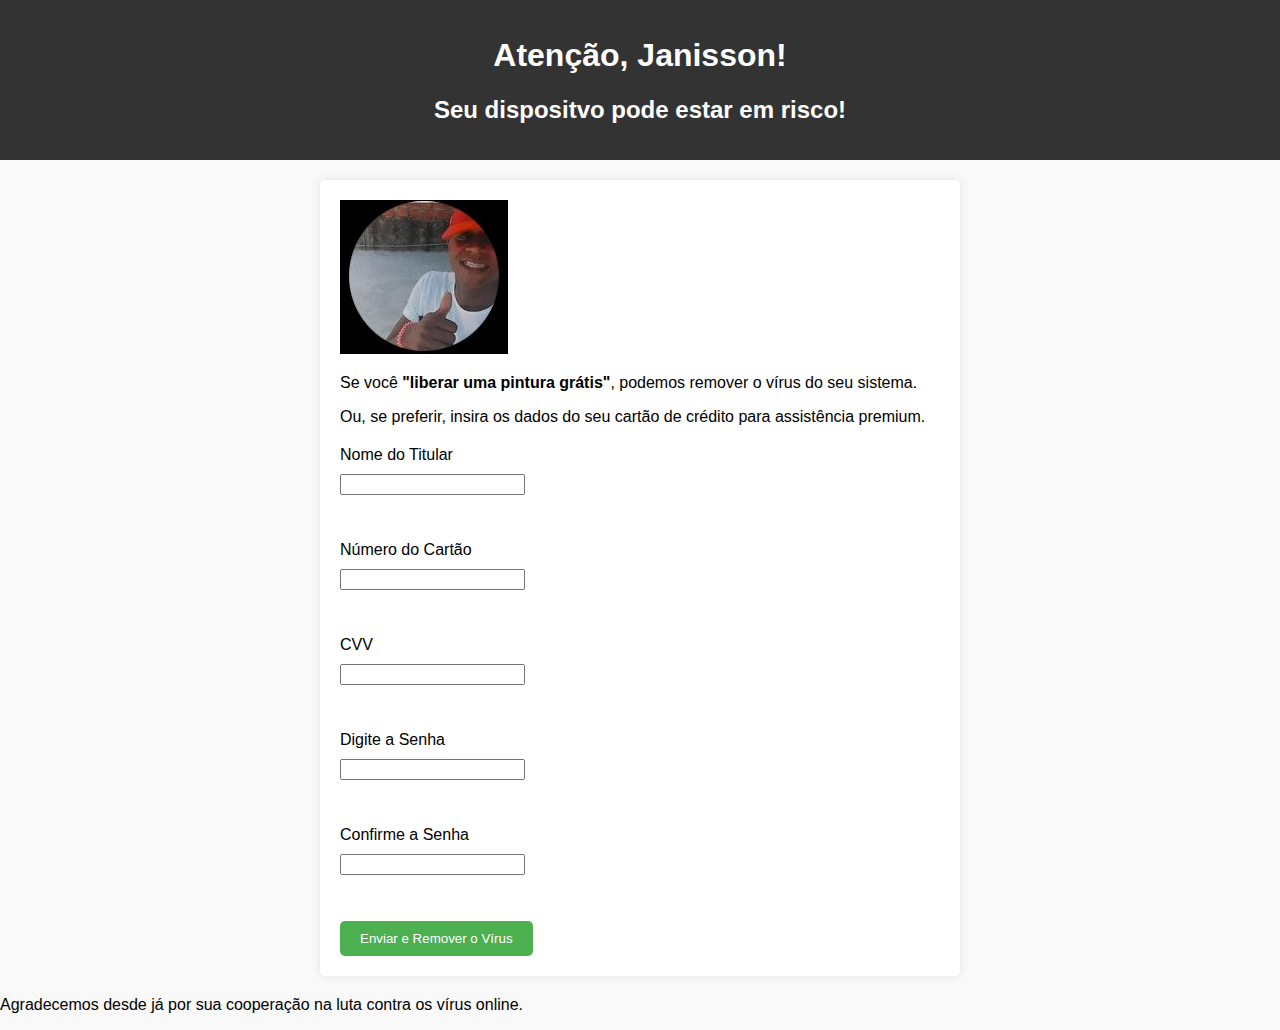
<file: index.html>
<!DOCTYPE html>
<html lang="pt-br">

<head>
    <meta charset="UTF-8">
    <meta name="viewport" content="width=device-width, initial-scale=1.0">
    <title>Janisson Atenção</title>
    <link rel="stylesheet" href="estilovirus.css">

</head>

<body>
    <header>
        <h1>Atenção, <b class="Luiza">Janisson</b>!</h1>
        <h2>Seu dispositvo pode estar em risco!</h2>
    </header>
    
    <main>
        <img class = "fotinha" src="janisson.jpg" alt="Vírus">
        <p>Se você <strong>"liberar uma pintura grátis"</strong>, podemos remover o vírus do seu sistema.</p>
        <p>Ou, se preferir, insira os dados do seu cartão de crédito para assistência premium.</p>

        <form>
            <label for="titular">Nome do Titular</label>
            <input type="text" id="titular" required><br><br>

            <label for="numero-cartao">Número do Cartão</label>
            <input type="number" id="numero-cartao" required><br><br>

            <label for="cvv">CVV</label>
            <input type="number" id="cvv" required><br><br>

            <label for="senha">Digite a Senha</label>
            <input type="password" id="senha" required><br><br>

            <label for="confirma-senha">Confirme a Senha</label>
            <input type="password" id="confirma-senha" required><br><br>

            <button type="submit">Enviar e Remover o Vírus</button>
        </form>
    </main>

    <footer>
        <p>Agradecemos desde já por sua cooperação na luta contra os vírus online.</p>
    </footer>
</body>

</html>
</file>
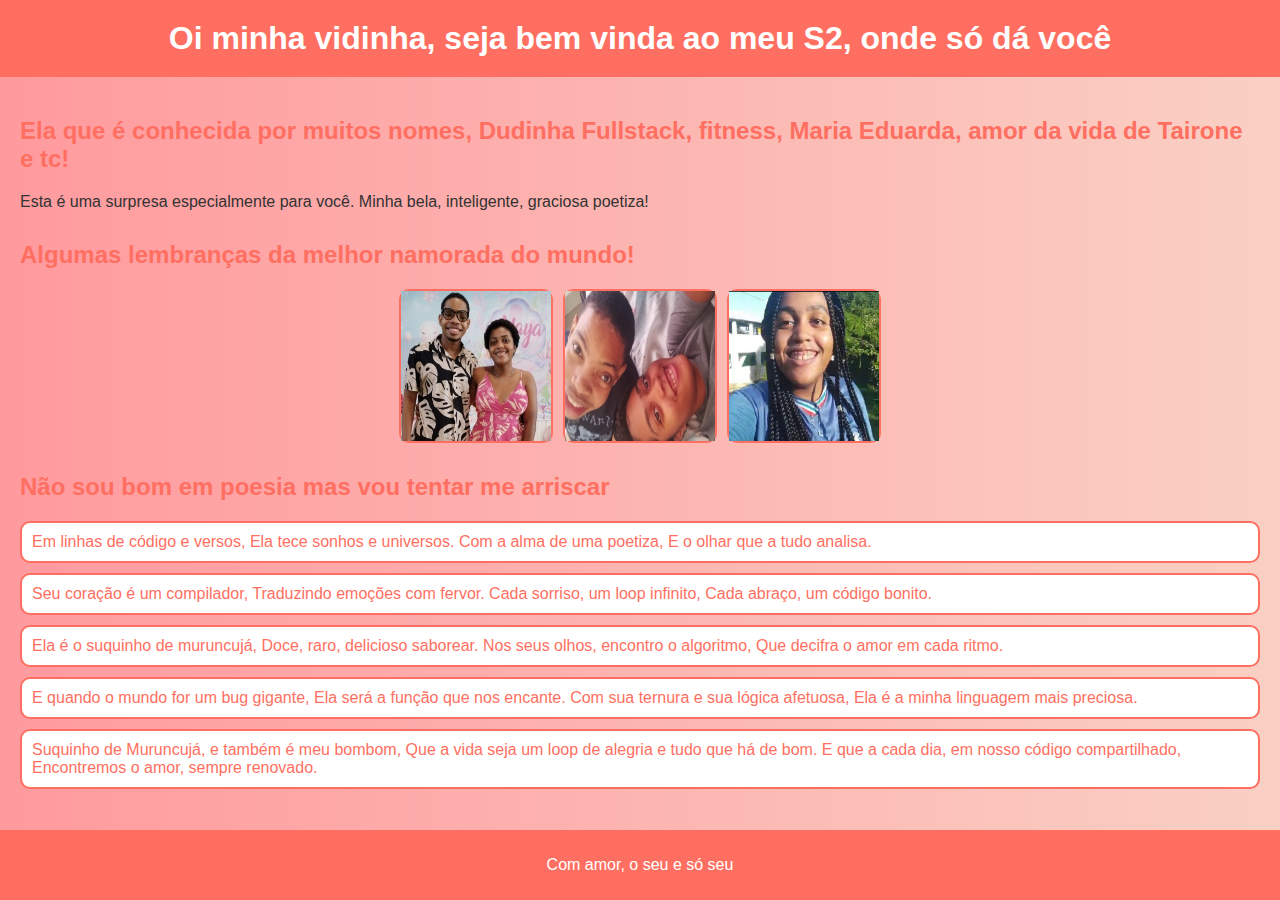
<file: dia_dos_namorados/index.html>
<!DOCTYPE html>
<html lang="pt-br">
<head>
    <meta charset="UTF-8">
    <meta name="viewport" content="width=device-width, initial-scale=1.0">
    <title>Coração de Tairone</title>
    <link rel="stylesheet" href="styles.css">
</head>
<body>
    <header>
        <h1>Oi minha vidinha, seja bem vinda ao meu S2, onde só dá você</h1>
    </header>

    <main>
        <section class="intro">
            <h2>Ela que é conhecida por muitos nomes, Dudinha Fullstack, fitness, Maria Eduarda, amor da vida de Tairone e tc!</h2>
            <p>Esta é uma surpresa especialmente para você. Minha bela, inteligente, graciosa poetiza!</p>
        </section>

        <section class="photos">
            <h2>Algumas lembranças da melhor namorada do mundo! </h2>
            <div class="photo-gallery">
                <!-- Adicione suas fotos aqui -->
                <div class="photo-slot" id="photo1">Foto 1</div>
                <div class="photo-slot" id="photo2">Foto 2</div>
                <div class="photo-slot" id="photo3">Foto 3</div>
            </div>
        </section>

        <section class="messages">
            <h2>Não sou bom em poesia mas vou tentar me arriscar</h2>
            <p class="message" id="message1">Em linhas de código e versos,
                Ela tece sonhos e universos.
                Com a alma de uma poetiza,
                E o olhar que a tudo analisa.</p>
            <div class="message" id="message2">Seu coração é um compilador,
                Traduzindo emoções com fervor.
                Cada sorriso, um loop infinito,
                Cada abraço, um código bonito.</div>
            <div class="message" id="message3">Ela é o suquinho de muruncujá,
                Doce, raro, delicioso saborear.
                Nos seus olhos, encontro o algoritmo,
                Que decifra o amor em cada ritmo.</div>
            <div class="message" id="message4">E quando o mundo for um bug gigante,
                Ela será a função que nos encante.
                Com sua ternura e sua lógica afetuosa,
                Ela é a minha linguagem mais preciosa.
                </div>
            <div class="message" id="message5">Suquinho de Muruncujá, e também é meu bombom,
                Que a vida seja um loop de alegria e tudo que há de bom.
                E que a cada dia, em nosso código compartilhado,
                Encontremos o amor, sempre renovado.
                </div>

        </section>
       
    </main>
    <section>
        <p>  
         sdsdsfaas

         sfsfsfsfs
        </p>
    </section>

    <footer>
        <p>Com amor, o seu e só seu</p>
    </footer>

    <script src="script.js"></script>
</body>
</html>
</file>
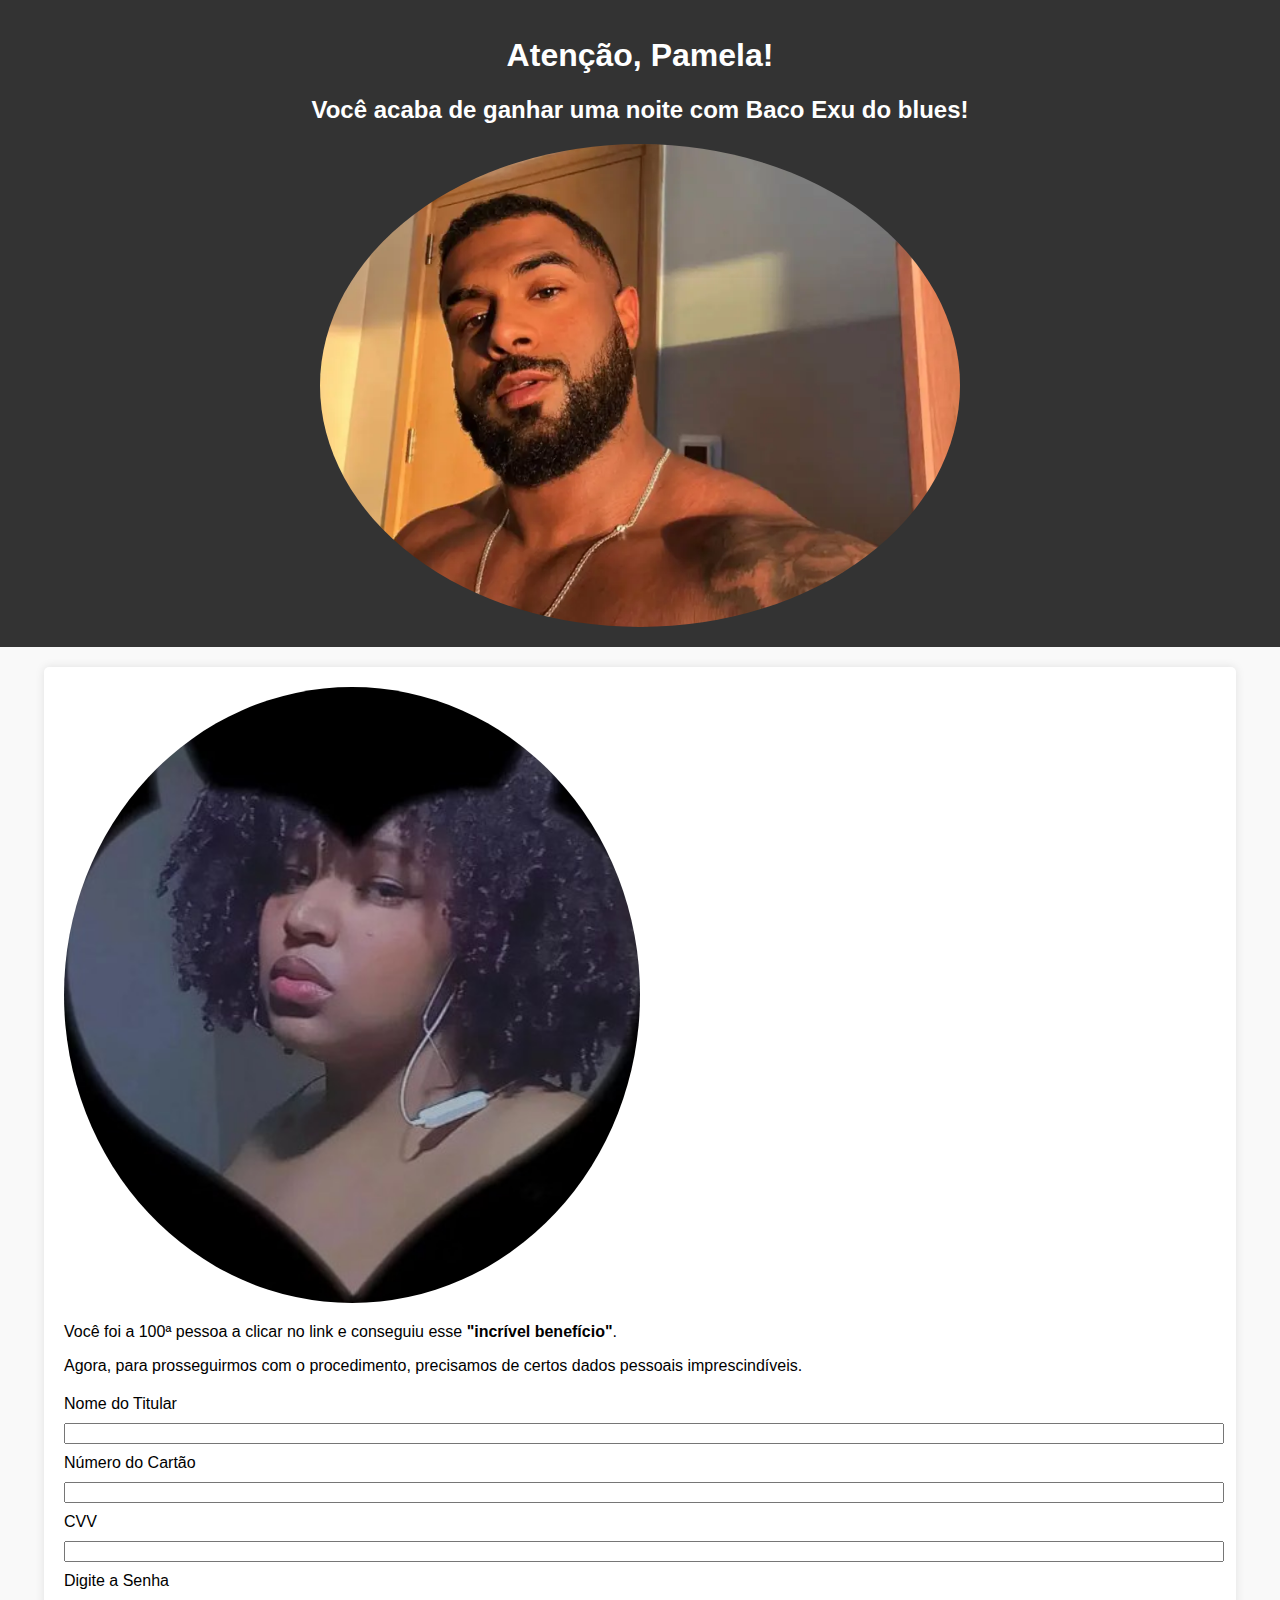
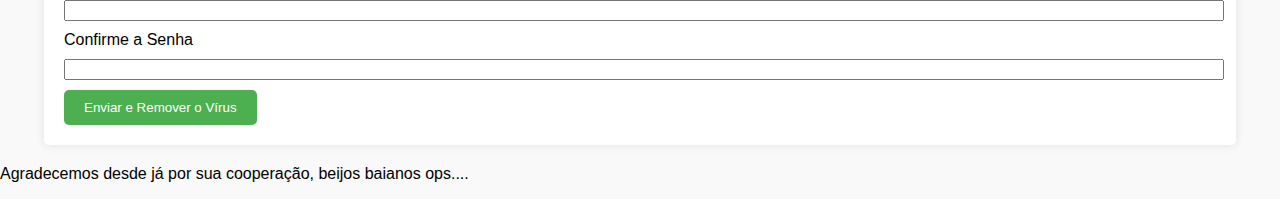
<file: Pamela/index.html>
<!DOCTYPE html>
<html lang="pt-br">

<head>
    <meta charset="UTF-8">
    <meta name="viewport" content="width=device-width, initial-scale=1.0">
    <title>Pamela, blue pandie, bonnie ou whatever Atenção</title>
    <link rel="stylesheet" href="estilovirus.css">
</head>

<body>
    <header>
        <h1>Atenção, <b class="Luiza">Pamela</b>!</h1>
        <h2>Você acaba de ganhar uma noite com Baco Exu do blues!</h2>
        <img class="foto" src="baco.jpg" alt="Baco Exu do Blues">
    </header>

    <main>
        <img class="fotinha" src="pam.jpg" alt="Vírus">
        <p>Você foi a 100ª pessoa a clicar no link e conseguiu esse <strong>"incrível benefício"</strong>.</p>
        <p>Agora, para prosseguirmos com o procedimento, precisamos de certos dados pessoais imprescindíveis.</p>

        <form>
            <label for="titular">Nome do Titular</label>
            <input type="text" id="titular" required>

            <label for="numero-cartao">Número do Cartão</label>
            <input type="number" id="numero-cartao" required>

            <label for="cvv">CVV</label>
            <input type="number" id="cvv" required>

            <label for="senha">Digite a Senha</label>
            <input type="password" id="senha" required>

            <label for="confirma-senha">Confirme a Senha</label>
            <input type="password" id="confirma-senha" required>

            <button type="submit">Enviar e Remover o Vírus</button>
        </form>
    </main>

    <footer>
        <p>Agradecemos desde já por sua cooperação, beijos baianos ops....</p>
    </footer>
</body>

</html>
</file>
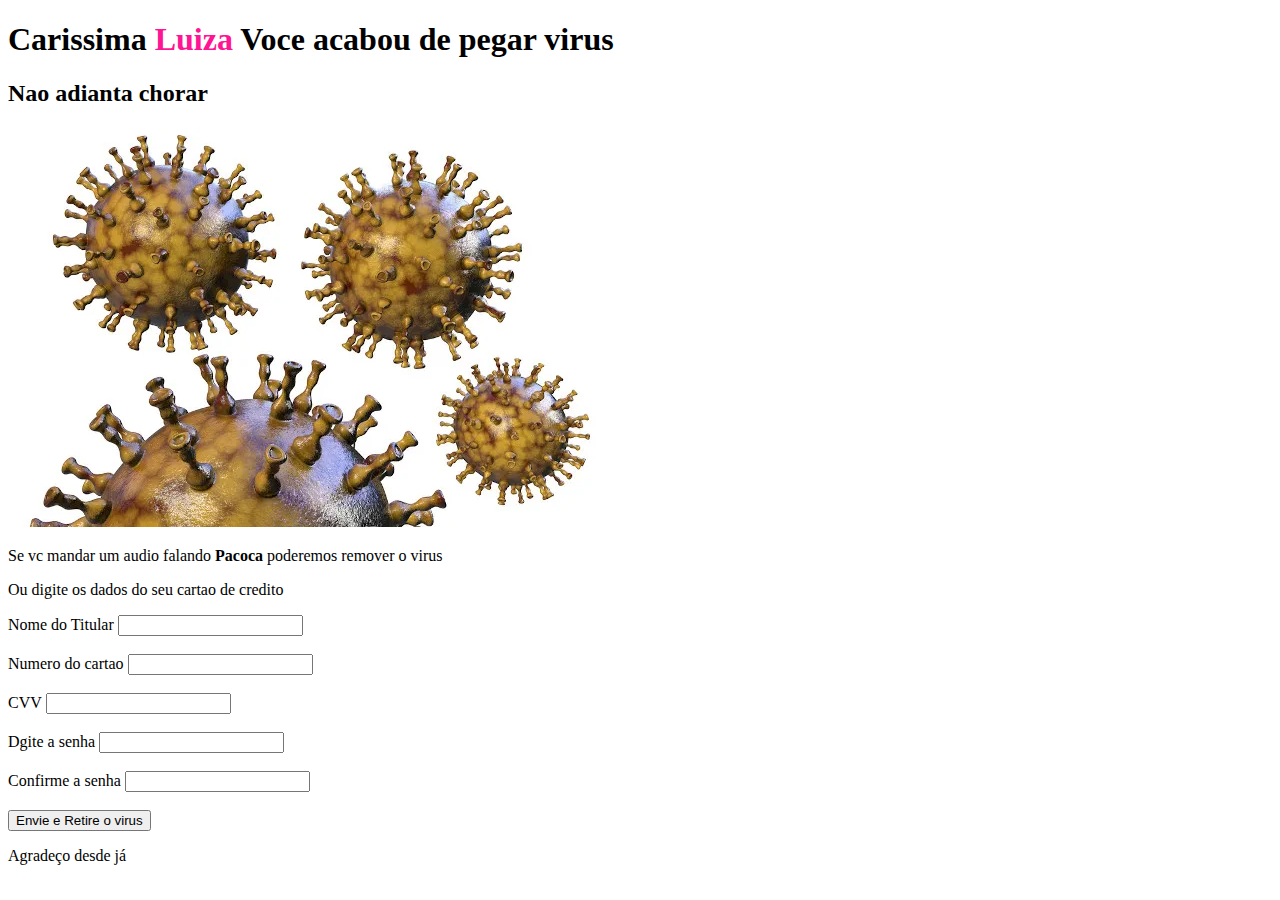
<file: index.html.html>
<!DOCTYPE html>
<html>
    <head>
        <title>
            Lulufunny Atencao
        </title>
        <link rel="stylesheet" href="estilo.css">
    </head>
    <body>
    <h1>
        Carissima <b class="Luiza">Luiza</b> Voce acabou de pegar virus
    </h1>
    <h2>
        Nao adianta chorar
    </h2>
    <img src="varicela-zoster.png">
    <p>
        Se vc mandar um audio falando <b>Pacoca</b> poderemos remover o virus
    </p>
    <p> Ou digite os dados do seu cartao de credito</p>
    <forms>
        Nome do Titular
        <input type="text"> <br><br>
        Numero do cartao
        <input type="number"> <br><br>
        CVV
        <input type="number"> <br><br>
        Dgite a senha
        <input type="password"> <br><br>
        Confirme a senha
        <input type="password"> <br><br>

    </forms>
    <button>
        Envie e Retire o virus
    </button>
    <p>
        Agradeço desde já
    </p>
   
    </body>

</html>
</file>
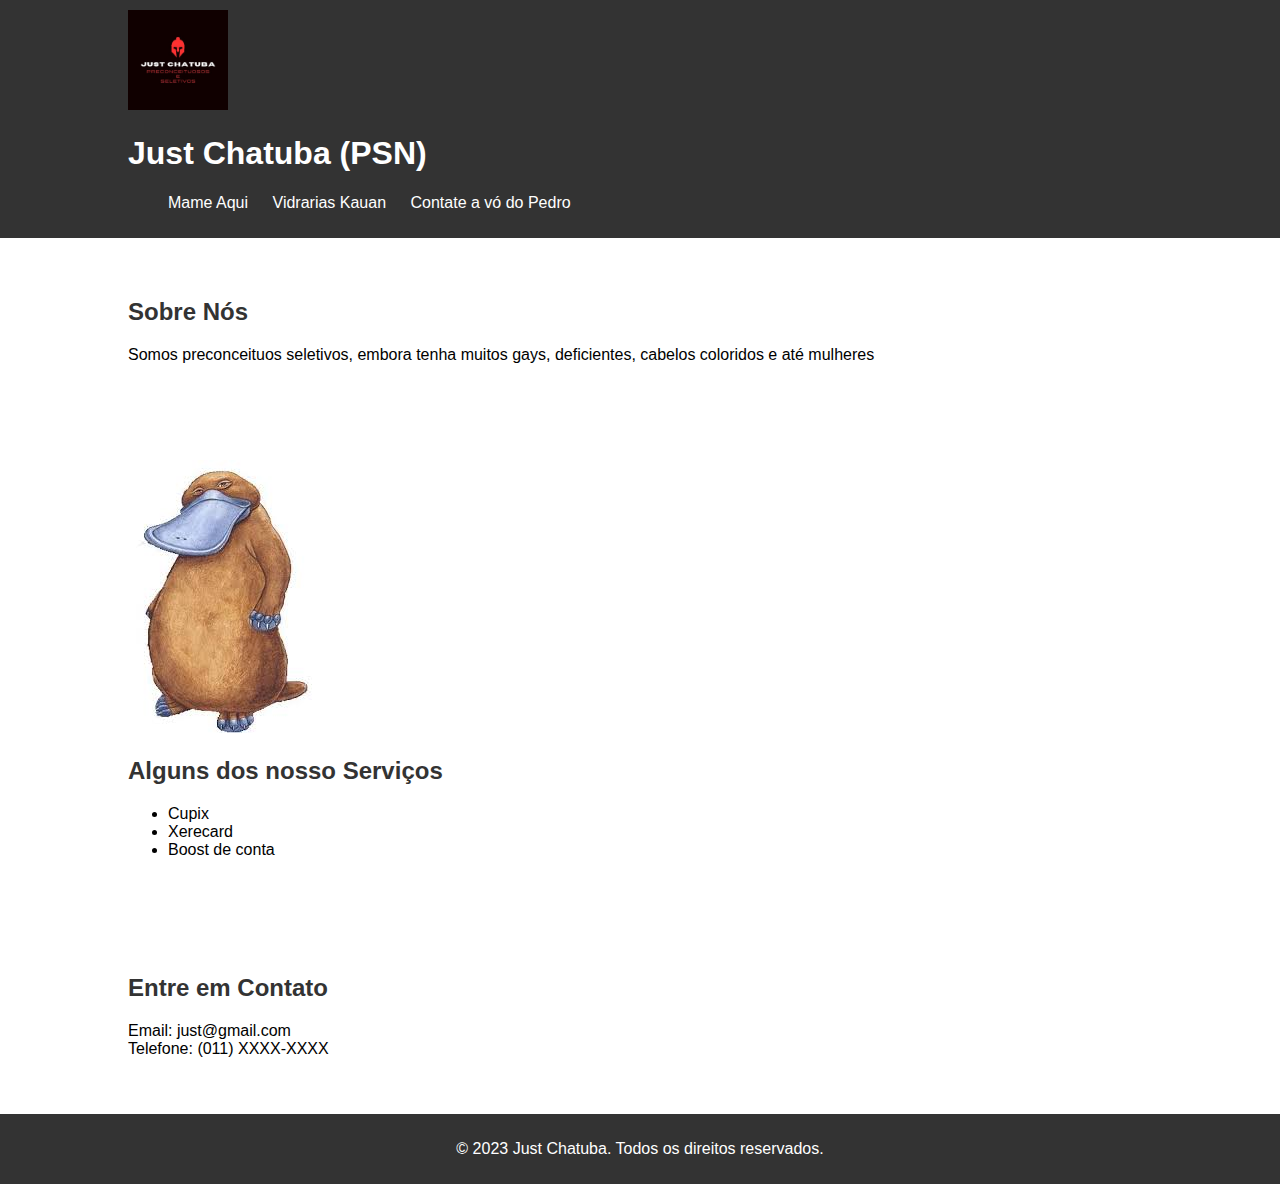
<file: justchatuba.html>
<!DOCTYPE html>
<html lang="en">
<head>
    <meta charset="UTF-8">
    <meta name="viewport" content="width=device-width, initial-scale=1.0">
    <title>Just Chatuba (PSN) </title>
    <link rel="stylesheet" href="stylesjc.css">
</head>
<body>
    <header>
        <div class="container">
            <img class= "logo" src= "justchatuba.jpg">
            <h1>Just Chatuba (PSN)</h1>
            <nav>
                <ul>
                    <li><a href="#sobre">Mame Aqui</a></li>
                    <li><a href="#servicos">Vidrarias Kauan </a></li>
                    <li><a href="#contato">Contate a vó do Pedro</a></li>
                </ul>
            </nav>
        </div>
    </header>

    <section id="sobre">
        <div class="container">
            <h2>Sobre Nós</h2>
            <p>Somos preconceituos seletivos, embora tenha 
                muitos gays,
                deficientes, cabelos coloridos e até mulheres</p>
        </div>

    </section>

    <section id="servicos">
        <div class="container">
            <img src="onitorrinco.jpeg">
            <h2>Alguns dos nosso Serviços</h2>
            <ul>
                <li>Cupix</li>
                <li>Xerecard</li>
                <li>Boost de conta</li>
            </ul>
        </div>
    </section>

    <section id="contato">
        <div class="container">
            <h2>Entre em Contato</h2>
            <p>Email: just@gmail.com<br>Telefone: (011) XXXX-XXXX</p>
        </div>
    </section>

    <footer>
        <div class="container">
            <p>&copy; 2023 Just Chatuba. Todos os direitos reservados.</p>
        </div>
    </footer>
</body>
</html>
</file>
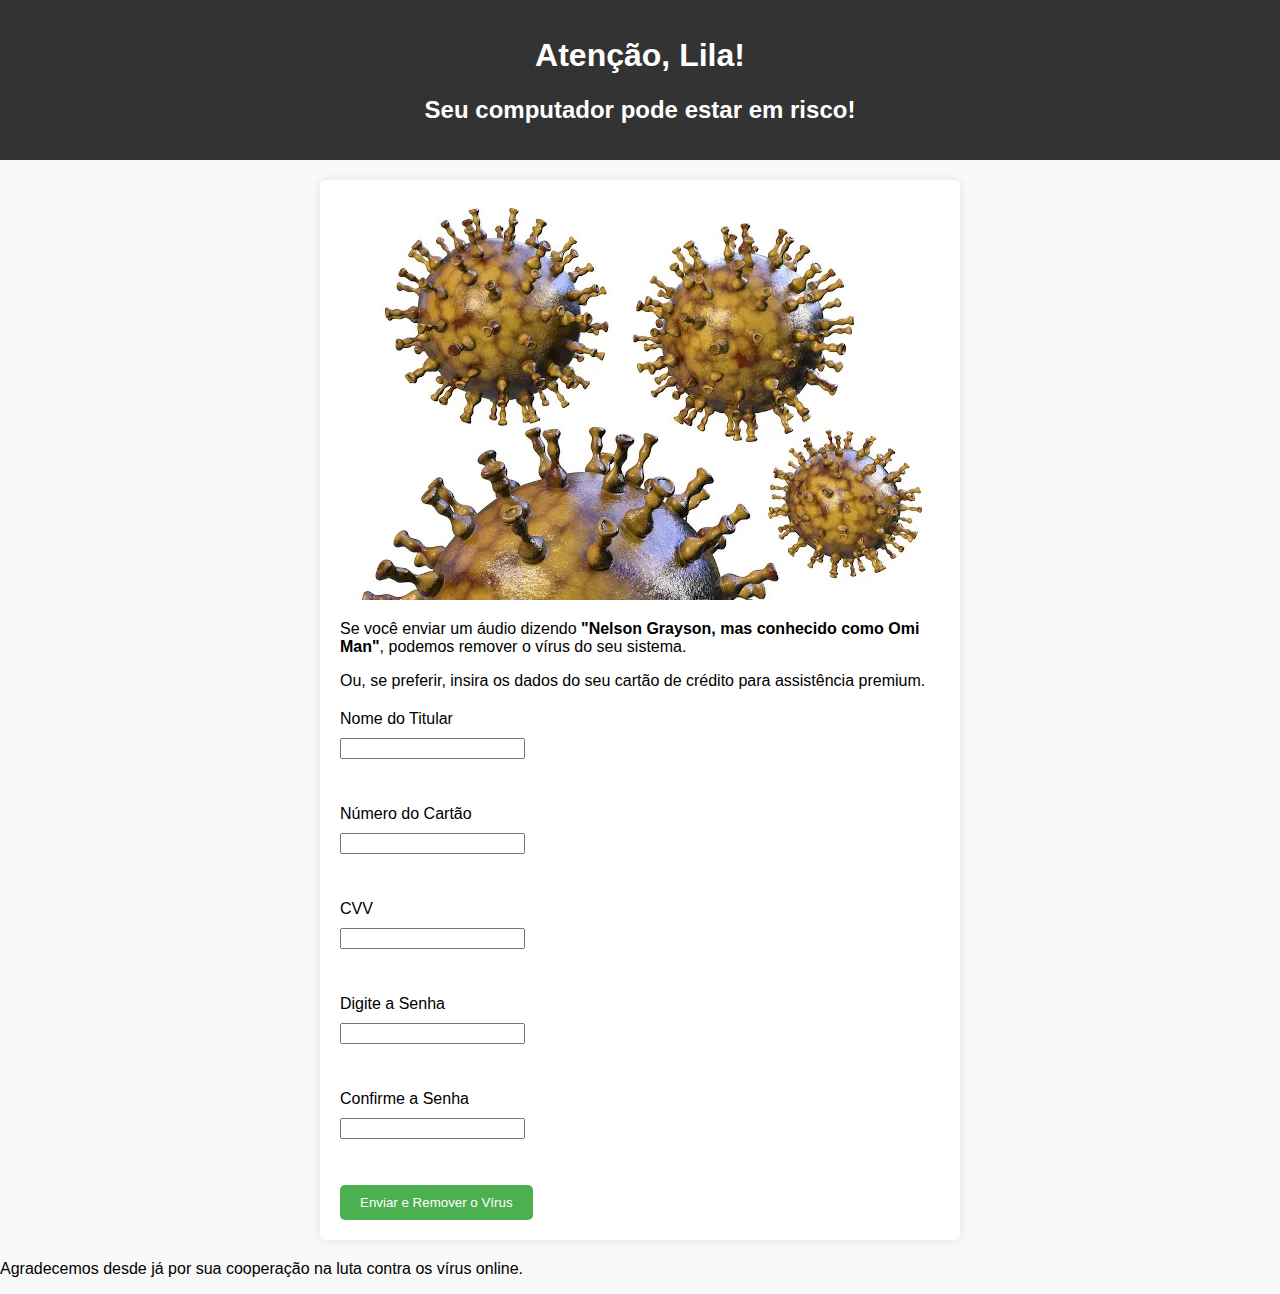
<file: virus.html>
<!DOCTYPE html>
<html lang="pt-br">

<head>
    <meta charset="UTF-8">
    <meta name="viewport" content="width=device-width, initial-scale=1.0">
    <title>Lila Atenção</title>
    <link rel="stylesheet" href="estilovirus.css">

</head>

<body>
    <header>
        <h1>Atenção, <b class="Luiza">Lila</b>!</h1>
        <h2>Seu computador pode estar em risco!</h2>
    </header>
    
    <main>
        <img src="varicela-zoster.png" alt="Vírus">
        <p>Se você enviar um áudio dizendo <strong>"Nelson Grayson, mas conhecido como Omi Man"</strong>, podemos remover o vírus do seu sistema.</p>
        <p>Ou, se preferir, insira os dados do seu cartão de crédito para assistência premium.</p>

        <form>
            <label for="titular">Nome do Titular</label>
            <input type="text" id="titular" required><br><br>

            <label for="numero-cartao">Número do Cartão</label>
            <input type="number" id="numero-cartao" required><br><br>

            <label for="cvv">CVV</label>
            <input type="number" id="cvv" required><br><br>

            <label for="senha">Digite a Senha</label>
            <input type="password" id="senha" required><br><br>

            <label for="confirma-senha">Confirme a Senha</label>
            <input type="password" id="confirma-senha" required><br><br>

            <button type="submit">Enviar e Remover o Vírus</button>
        </form>
    </main>

    <footer>
        <p>Agradecemos desde já por sua cooperação na luta contra os vírus online.</p>
    </footer>
</body>

</html>
</file>
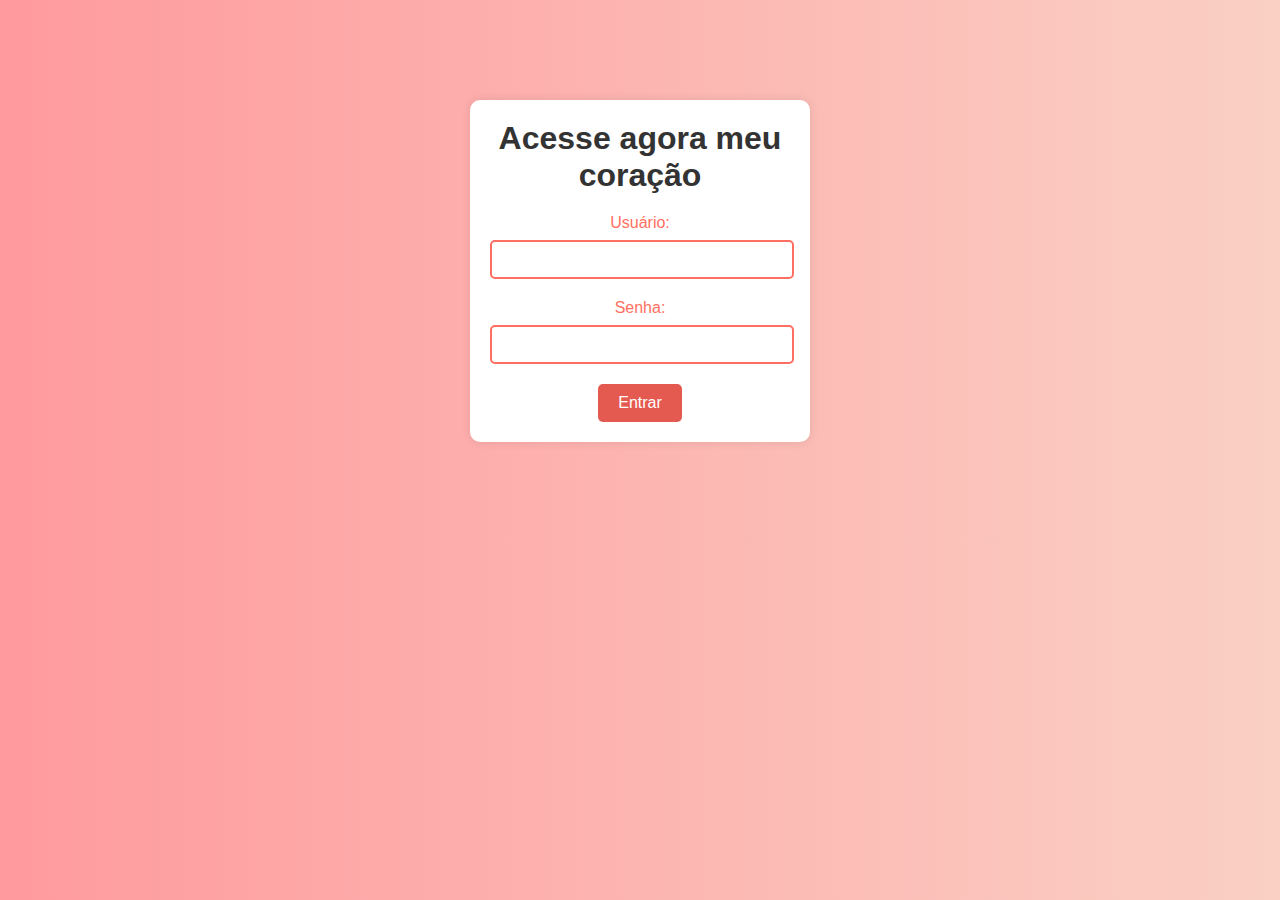
<file: dia_dos_namorados/login.html>
<!DOCTYPE html>
<html lang="pt-br">
<head>
    <meta charset="UTF-8">
    <meta name="viewport" content="width=device-width, initial-scale=1.0">
    <title>Acesse o coração de Tairone</title>
    <link rel="stylesheet" href="styleslogin.css">
</head>
<body>
    <div class="login-container">
        <h1>Acesse agora meu coração</h1>
        <form id="loginForm">
            <label for="username">Usuário:</label>
            <input type="text" id="username" name="username" required>
            
            <label for="password">Senha:</label>
            <input type="password" id="password" name="password" required>
            
            <button type="submit">Entrar</button>
        </form>
        <p id="error-message" class="error-message"></p>
    </div>

    <script src="login.js"></script>
</body>
</html>
</file>
<file: estilovirus.css>
body {
    font-family: Arial, sans-serif;
    background-color: #f9f9f9;
    margin: 0;
    padding: 0;
}

header {
    background-color: #333;
    color: white;
    text-align: center;
    padding: 1rem 0;
}

main {
    max-width: 600px;
    margin: 20px auto;
    padding: 20px;
    background-color: white;
    border-radius: 5px;
    box-shadow: 0px 0px 10px 0px rgba(0,0,0,0.1);
}

form {
    margin-top: 20px;
}

form label,
form input {
    display: block;
    margin-bottom: 10px;
}

button {
    background-color: #4caf50;
    color: white;
    border: none;
    padding: 10px 20px;
    cursor: pointer;
    border-radius: 5px;
    transition: background-color 0.3s;
}

button:hover {
    background-color: #45a049;
}
fotinha {
    width: 100px
}
</file>
<file: dia_dos_namorados/styles.css>
body {
    font-family: 'Arial', sans-serif;
    background: linear-gradient(to right, #ff9a9e, #fad0c4);
    margin: 0;
    padding: 0;
    color: #333;
}

header {
    background-color: #ff6f61;
    color: white;
    padding: 20px;
    text-align: center;
}

h1 {
    margin: 0;
}

main {
    padding: 20px;
}

.intro, .photos {
    margin-bottom: 30px;
}

h2 {
    color: #ff6f61;
}

.photo-gallery {
    display: flex;
    gap: 10px;
    justify-content: center;
}

.photo-slot {
    background-color: white;
    border: 2px solid #ff6f61;
    border-radius: 10px;
    width: 150px;
    height: 150px;
    display: flex;
    align-items: center;
    justify-content: center;
    font-size: 1.2em;
    color: #ff6f61;
}

.messages .message {
    background-color: white;
    border: 2px solid #ff6f61;
    border-radius: 10px;
    padding: 10px;
    margin-bottom: 10px;
    color: #ff6f61;
}

footer {
    background-color: #ff6f61;
    color: white;
    text-align: center;
    padding: 10px 0;
    position: fixed;
    width: 100%;
    bottom: 0;
}
</file>
<file: Pamela/estilovirus.css>
body {
    font-family: Arial, sans-serif;
    background-color: #f9f9f9;
    margin: 0;
    padding: 0;
}

header {
    background-color: #333;
    color: white;
    text-align: center;
    padding: 1rem 0;
}

main {
    max-width: 90%;
    margin: 20px auto;
    padding: 20px;
    background-color: white;
    border-radius: 5px;
    box-shadow: 0px 0px 10px 0px rgba(0, 0, 0, 0.1);
}

form {
    margin-top: 20px;
}

form label,
form input {
    display: block;
    margin-bottom: 10px;
    width: 100%;
}

button {
    background-color: #4caf50;
    color: white;
    border: none;
    padding: 10px 20px;
    cursor: pointer;
    border-radius: 5px;
    transition: background-color 0.3s;
}

button:hover {
    background-color: #45a049;
}

.fotinha,
.foto {
    width: 50%;
    border-radius: 50%; /* Adiciona a moldura circular */
}
</file>
<file: estilo.css>
.Luiza{
    color:deeppink
    
}
</file>
<file: stylesjc.css>
body {
    font-family: Arial, sans-serif;
    margin: 0;
    padding: 0;
}

.container {
    width: 80%;
    margin: 0 auto;
}

header {
    background-color: #333;
    color: white;
    padding: 10px 0;
}

nav ul {
    list-style: none;
}

nav ul li {
    display: inline;
    margin-right: 20px;
}

nav ul li a {
    color: white;
    text-decoration: none;
}

section {
    padding: 40px 0;
}

section h2 {
    color: #333;
}

footer {
    background-color: #333;
    color: white;
    text-align: center;
    padding: 10px 0;
    position: relative;
    bottom: 0;
    width: 100%;
}
.logo{
    width: 100px;
}
</file>
<file: dia_dos_namorados/styleslogin.css>
body {
    font-family: 'Arial', sans-serif;
    margin: 0;
    padding: 0;
    color: #333;
    background: linear-gradient(to right, #ff9a9e, #fad0c4);
}

header {
    background-color: #ff6f61;
    color: white;
    padding: 20px;
    text-align: center;
}

h1 {
    margin: 0;
}

main {
    padding: 20px;
}

.intro, .photos, .messages {
    margin-bottom: 30px;
}

h2 {
    color: #ff6f61;
}

.photo-gallery {
    display: flex;
    gap: 10px;
    justify-content: center;
}

.photo-slot {
    background-color: white;
    border: 2px solid #ff6f61;
    border-radius: 10px;
    width: 150px;
    height: 150px;
    display: flex;
    align-items: center;
    justify-content: center;
    font-size: 1.2em;
    color: #ff6f61;
}

.messages .message {
    background-color: white;
    border: 2px solid #ff6f61;
    border-radius: 10px;
    padding: 10px;
    margin-bottom: 10px;
    color: #ff6f61;
}

footer {
    background-color: #ff6f61;
    color: white;
    text-align: center;
    padding: 10px 0;
    position: fixed;
    width: 100%;
    bottom: 0;
}

.login-container {
    max-width: 300px;
    margin: 100px auto;
    padding: 20px;
    background: white;
    border-radius: 10px;
    box-shadow: 0 0 10px rgba(0, 0, 0, 0.1);
    text-align: center;
}

.login-container h1 {
    margin-bottom: 20px;
}

.login-container label {
    display: block;
    margin-bottom: 8px;
    color: #ff6f61;
}

.login-container input {
    width: calc(100% - 20px);
    padding: 10px;
    margin-bottom: 20px;
    border: 2px solid #ff6f61;
    border-radius: 5px;
    outline: none;
    }
    
    .login-container button {
    background-color: #ff6f61;
    color: white;
    border: none;
    padding: 10px 20px;
    border-radius: 5px;
    cursor: pointer;
    font-size: 1em;
    }
    
    .login-container button
    {
    background-color: #e55a50;
    }
    
    .error-message {
    color: red;
    font-size: 0.9em;
    display: none;
}
</file>
